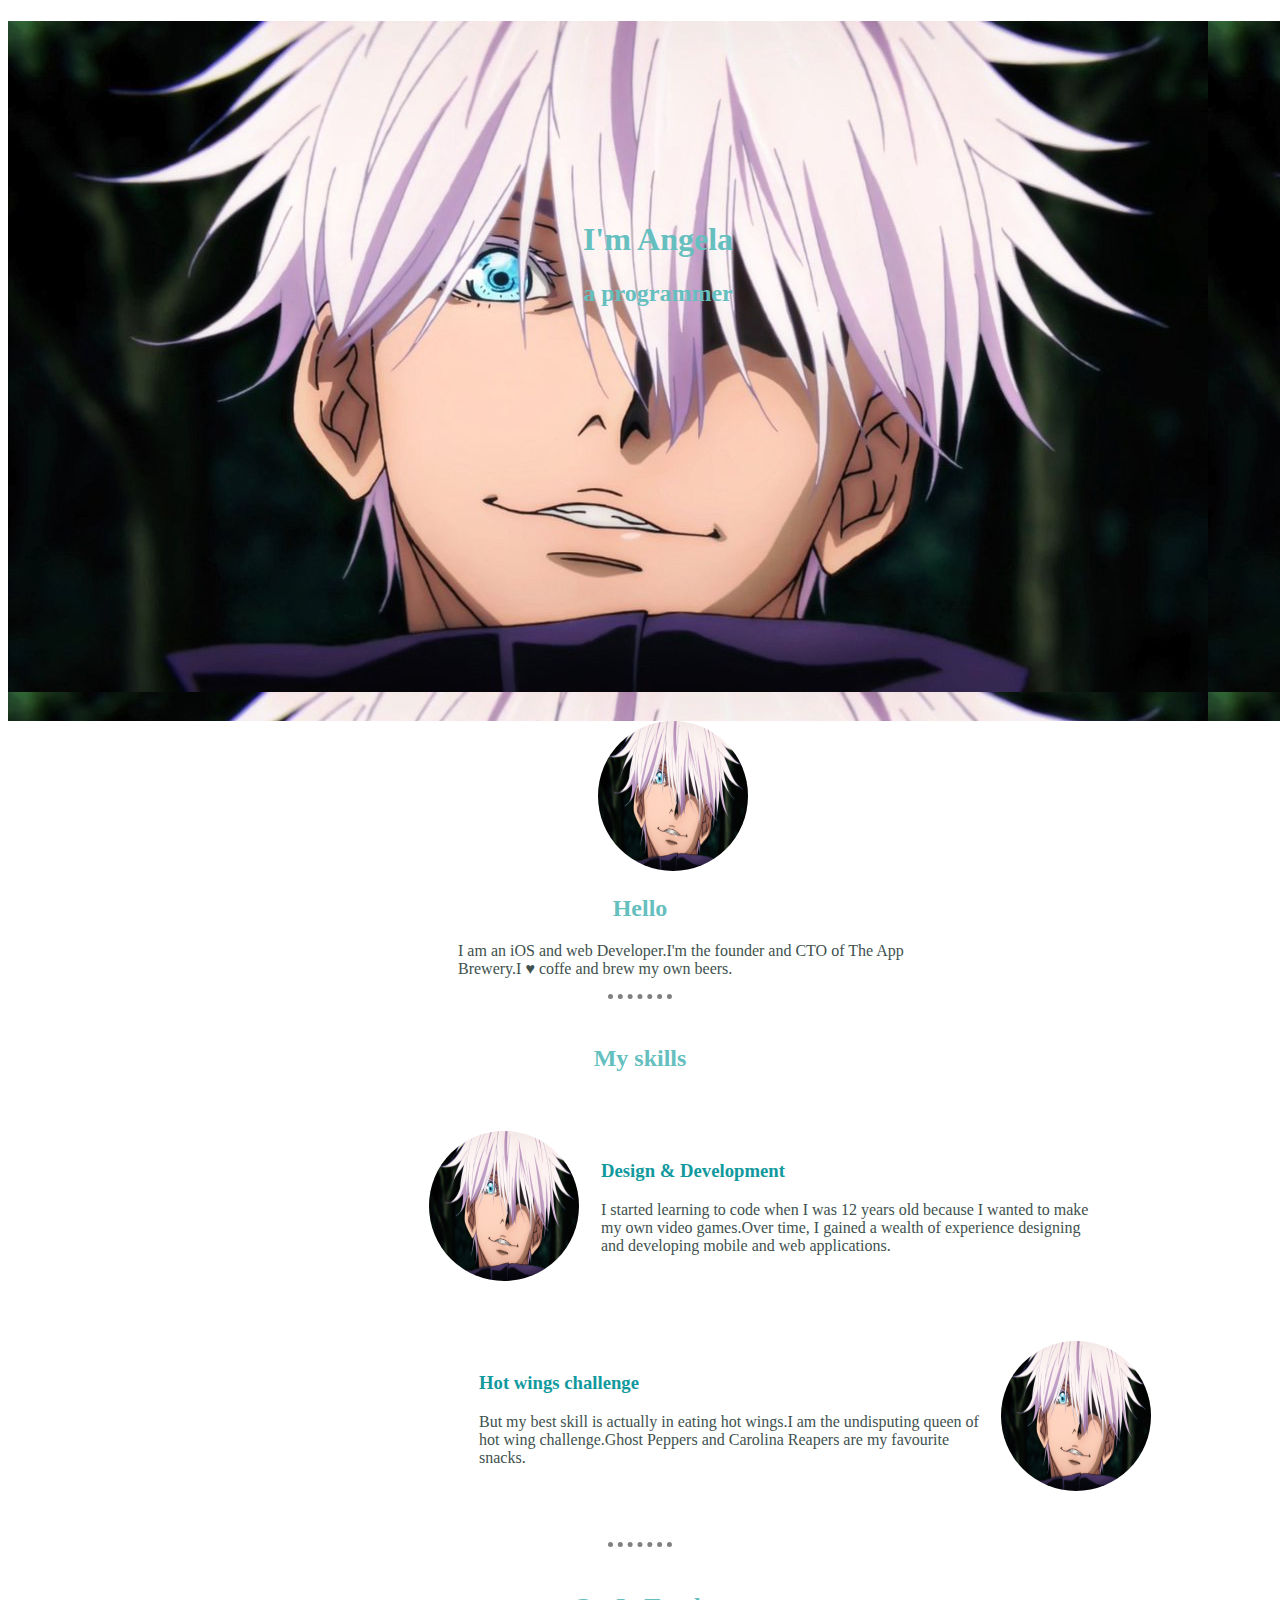
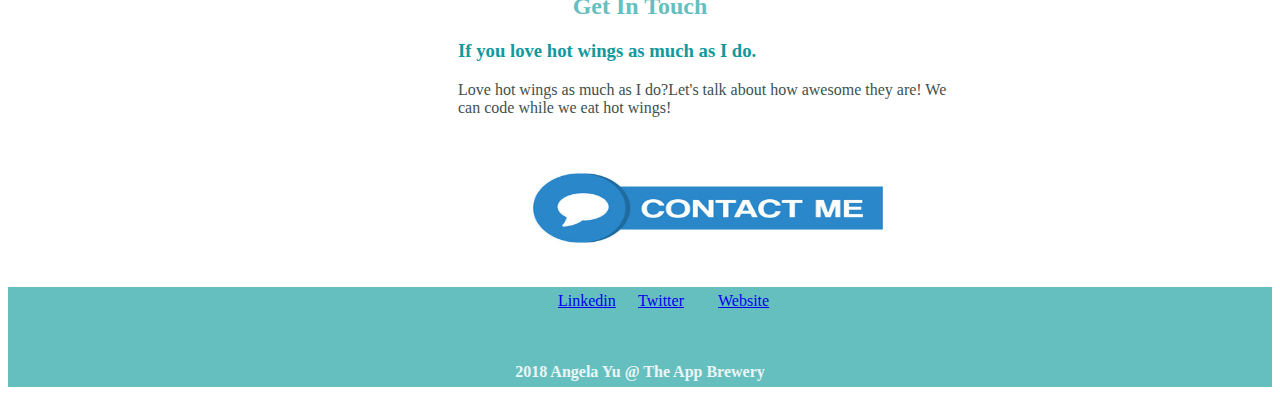
<file: test.html>
<!DOCTYPE html>
<html>

<head>
    <meta charset="UTF-8">
    <meta name="viewport" content="width=device-width, initial-scale=1.0">
    <title>Test</title>
    <link rel="stylesheet" href="test.css">
</head>

<body>
    <div class="mont">
        <h1>I'm Angela</h1>
        <h2>a programmer</h2>
    </div>
    <div class="profil">
        <img id="imgs" src="gojo.jpg" alt="">
        <h2>Hello</h2>
        <p id="hello">I am an iOS and web Developer.I'm the founder and CTO of The App Brewery.I ♥ coffe and brew my own beers.</p>
    </div>
    <hr>
    <br>
    <h2>My skills</h2>
    <br>
    <table cellspacing="20">
        <tr class="Design">
            <td><img id="img1" src="gojo.jpg" alt=""></td>
            <td>
                <h3>Design & Development</h3>
                <p>I started learning to code when I was 12 years old because I wanted to make my own video games.Over time, I gained a wealth of experience designing and developing mobile and web applications.</p>
            </td>
        </tr>
    </table>
    <br>
    <table cellspacing="20" class="Wings">
        <tr>
            <td>
                <h3>Hot wings challenge</h3>
                <p>But my best skill is actually in eating hot wings.I am the undisputing queen of hot wing challenge.Ghost Peppers and Carolina Reapers are my favourite snacks.</p>
            </td>
            <td><img id="img3" src="gojo.jpg" alt=""></td>
        </tr>

    </table>
    <br>
    <hr>
    <br>
    <h2>Get In Touch</h2>
    <div class="Get">
        <h3>If you love hot wings as much as I do.</h3>
        <p>Love hot wings as much as I do?Let's talk about how awesome they are! We can code while we eat hot wings!</p>
    </div>
    <img id="img2" src="contact-me.jpg" alt="">
    <footer>
        <div class="info">
            <div class="thing"><a href="#"><span>Linkedin</span></a></div>
            <div class="thing"><a href="#"><span>Twitter</span></a></div>
            <div class="thing"><a href="#"><span>Website</span></a></div>
        </div>
        <h4>2018 Angela Yu @ The App Brewery</h4>
    </footer>
</body>

</html>
</file>
<file: test.css>
h1 {
            color: #66BFBF;
            text-align: center;
            padding-top: 200px;
            size: 20px;
        }
        
        h2 {
            color: #66BFBF;
            text-align: center;
        }
        
        hr {
            border-style: none;
            border-top-style: dotted;
            width: 5%;
            border-width: 5px;
            color: grey;
        }
        
        .mont {
            width: 1300px;
            height: 700px;
            background-color: #EAF6F6;
            background-image: url(gojo.jpg);
        }
        
        p {
            width: 500px;
            color: #40514E;
        }
        
        #hello {
            margin-left: 450px;
        }
        /*img {
    border-radius: 100%;
    width: 100px;
    height: 100px;
    }*/
        
        .Design {
            width: 800px;
            margin-right: 150px;
        }
        
        .Wings {
            margin-left: 450px;
        }
        
        .Get {
            margin-left: 450px;
        }
        
        img {
            width: 150px;
            height: 150px;
            border-radius: 100%;
        }
        
        #img2 {
            width: 400px;
            margin-left: 500px;
            border-radius: 0%;
        }
        
        #img3 {}
        
        #imgs {
            margin-left: 590px;
        }
        
        #img1 {
            margin-left: 400px;
            /*float: left;*/
            display: flex;
        }
        
        footer {
            background-color: #66BFBF;
            height: 100px;
        }
        
        h4 {
            text-align: center;
            color: #EAF6F6;
        }
        
        h3 {
            /*text-align: center;*/
            color: #11999E;
        }
        
        .thing {
            width: 80px;
            height: 50px;
        }
        
        .thing::nth-child(1) {
            margin-left: 500px;
            color: #11999E;
        }
        
        .thing::nth-child(2) {
            margin-left: 600px;
            color: #11999E;
        }
        
        .thing::nth-child(3) {
            margin-left: 700px;
            color: #11999E;
        }
        
        .info {
            display: flex;
            padding-top: 5px;
            margin-left: 550px;
        }
</file>
